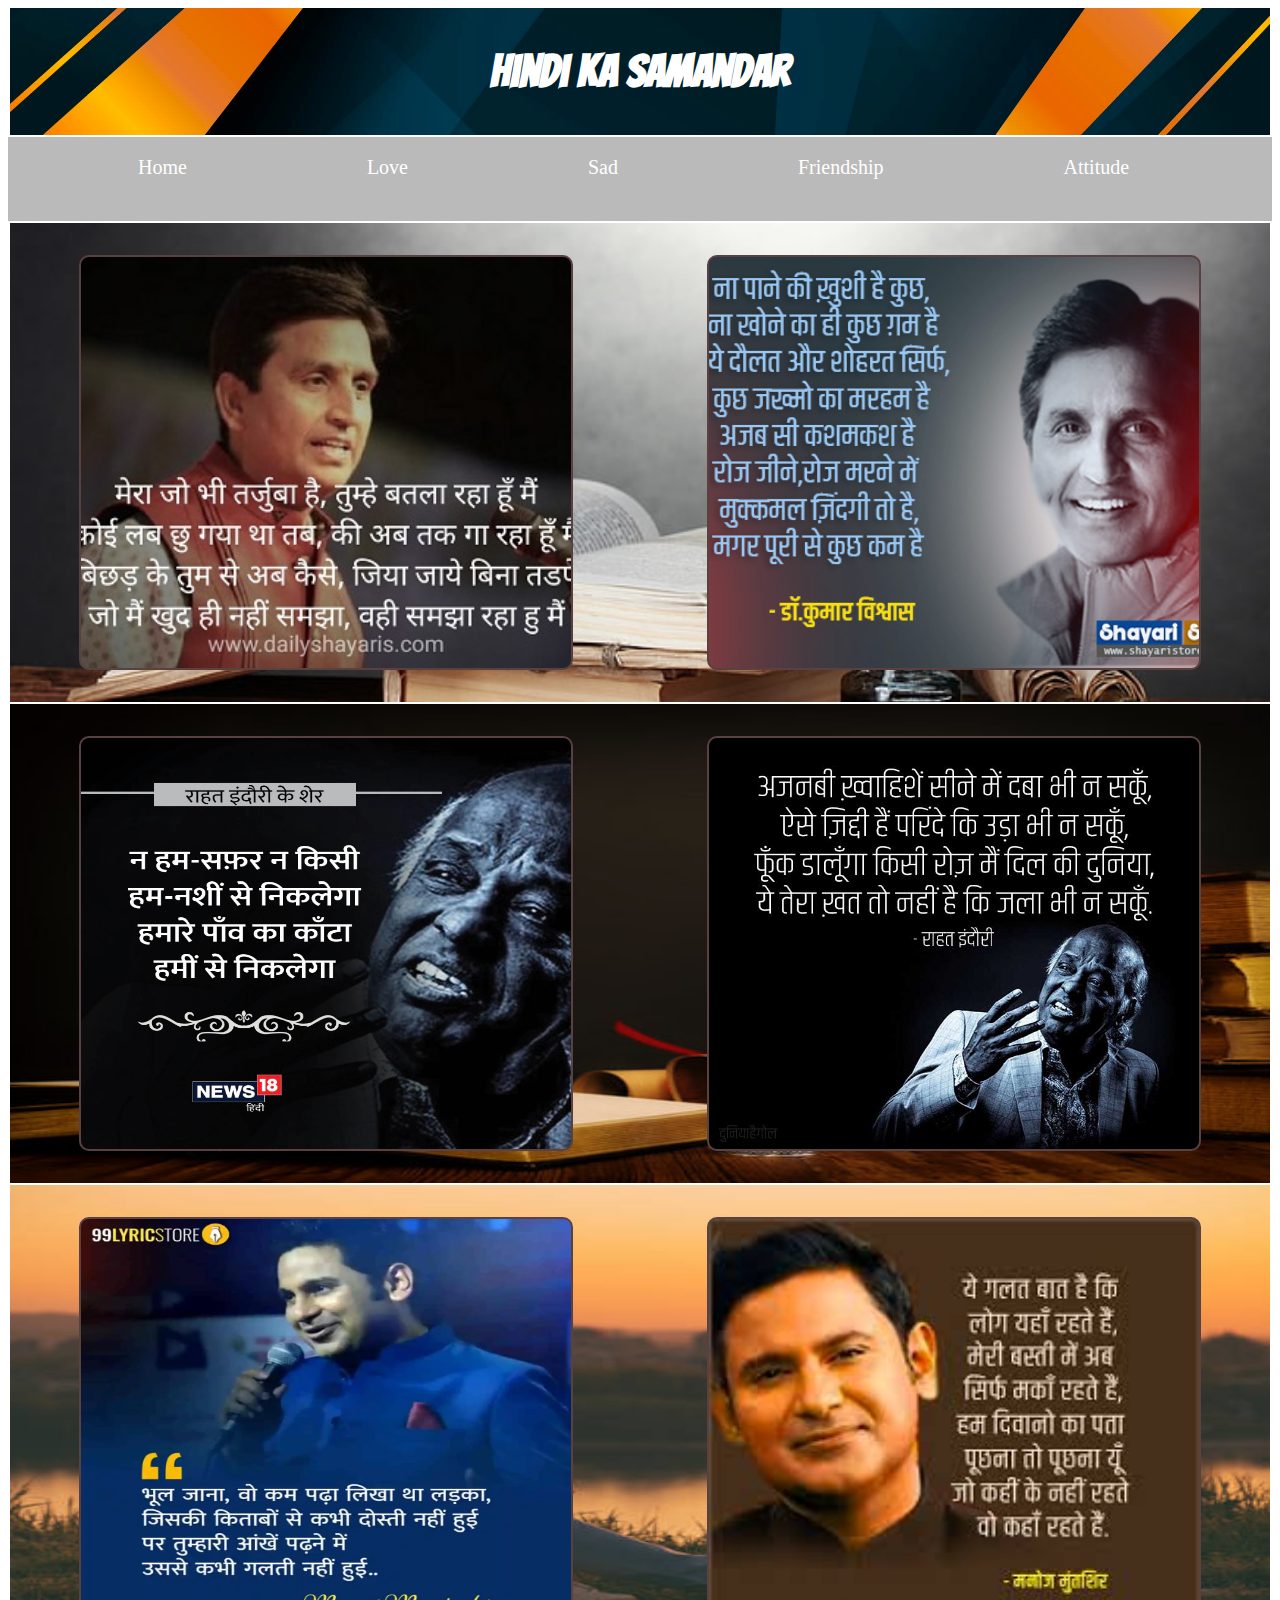
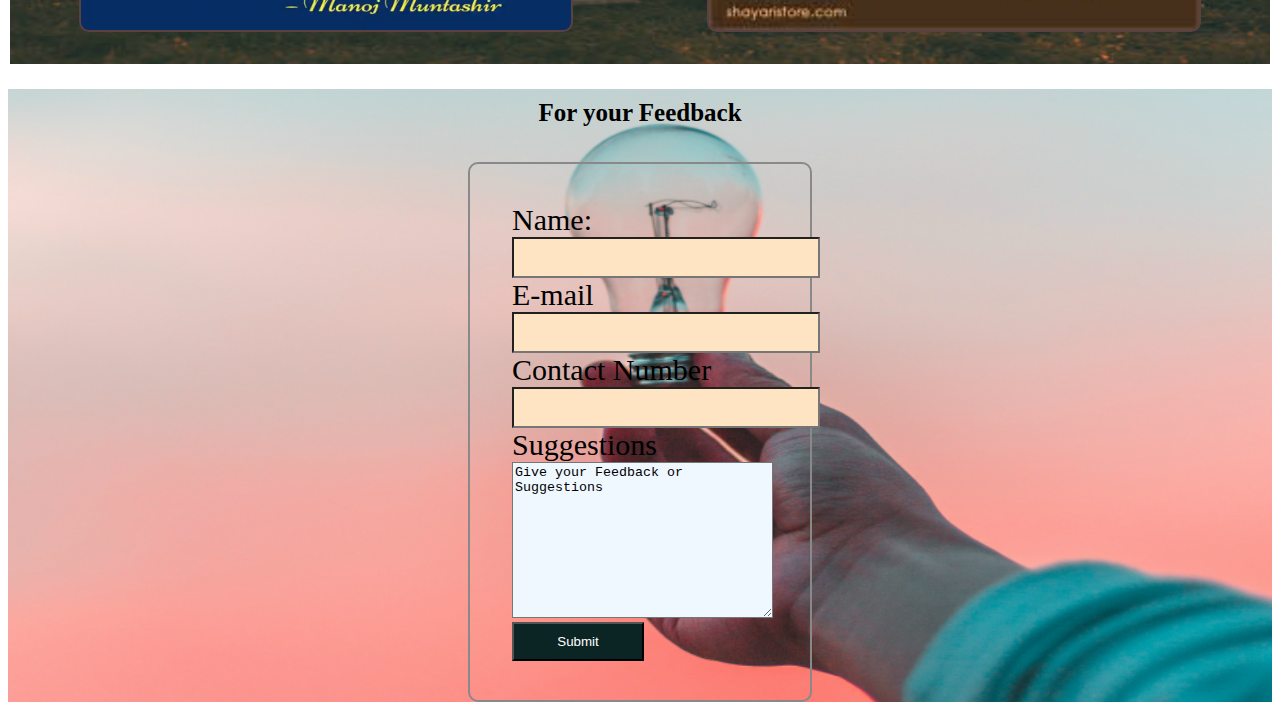
<file: project 4/index.html>
<!DOCTYPE html>
<html lang="en">
<head>
    <meta charset="UTF-8">
    <meta http-equiv="X-UA-Compatible" content="IE=edge">
    <meta name="viewport" content="width=device-width, initial-scale=1.0">
    <title>Hindi Ka Samndar</title>
    <link rel="stylesheet" href="style.css">
    <link rel="preconnect" href="https://fonts.googleapis.com">
<link rel="preconnect" href="https://fonts.gstatic.com" crossorigin>
<link href="https://fonts.googleapis.com/css2?family=Bangers&display=swap" rel="stylesheet">
</head>
<body>
    <div class="upper">
        <h2>Hindi Ka Samandar</h2>
    </div>
    <div class="container-1">
        <nav>
          <ul>
            <li class="item"><a href="#">Home</a></li>
            <li class="item"><a href="#">Love</a></li>
            <li class="item"><a href="#">Sad</a></li>
            <li class="item"><a href="#">Friendship</a></li>
            <li class="item"><a href="#">Attitude</a></li>
            <li class="item"><a href="#">Many More</a></li>
          </ul>
        </nav>
    </div>
    <section>
        <div class="box">
            <div class="box-1">
               
            </div>
            <div class="box-2">
               
            </div>
        </div>
    </section>
    <section>
        
           <div class="page-2">
            <div class="box-3">
               
            </div>
            <div class="box-4">
               
            </div>
           </div>
       
    </section>
    <section>
        
        <div class="page-3">
         <div class="box-5">
            
         </div>
         <div class="box-6">
            
         </div>
        </div>
    
 </section>
 <section>
    <div class="form">
        <h3>For your Feedback</h3>
        <form action="">
            <div class="styleform">
            <label for="name">Name:</label><br>
            <input type="text" ><br>
            <label for="email">E-mail</label><br>
            <input type="email"><br>
            <label for="number">Contact Number</label><br>
            <input type="number"><br>
            <label for="sugget">Suggestions</label><br>
            <textarea name="Suggestions" id="" cols="30" rows="10">Give your Feedback or Suggestions</textarea><br>
            <button>Submit</button>
        </div>
        </form>
    </div>
 </section>
</body>
</html>
</file>
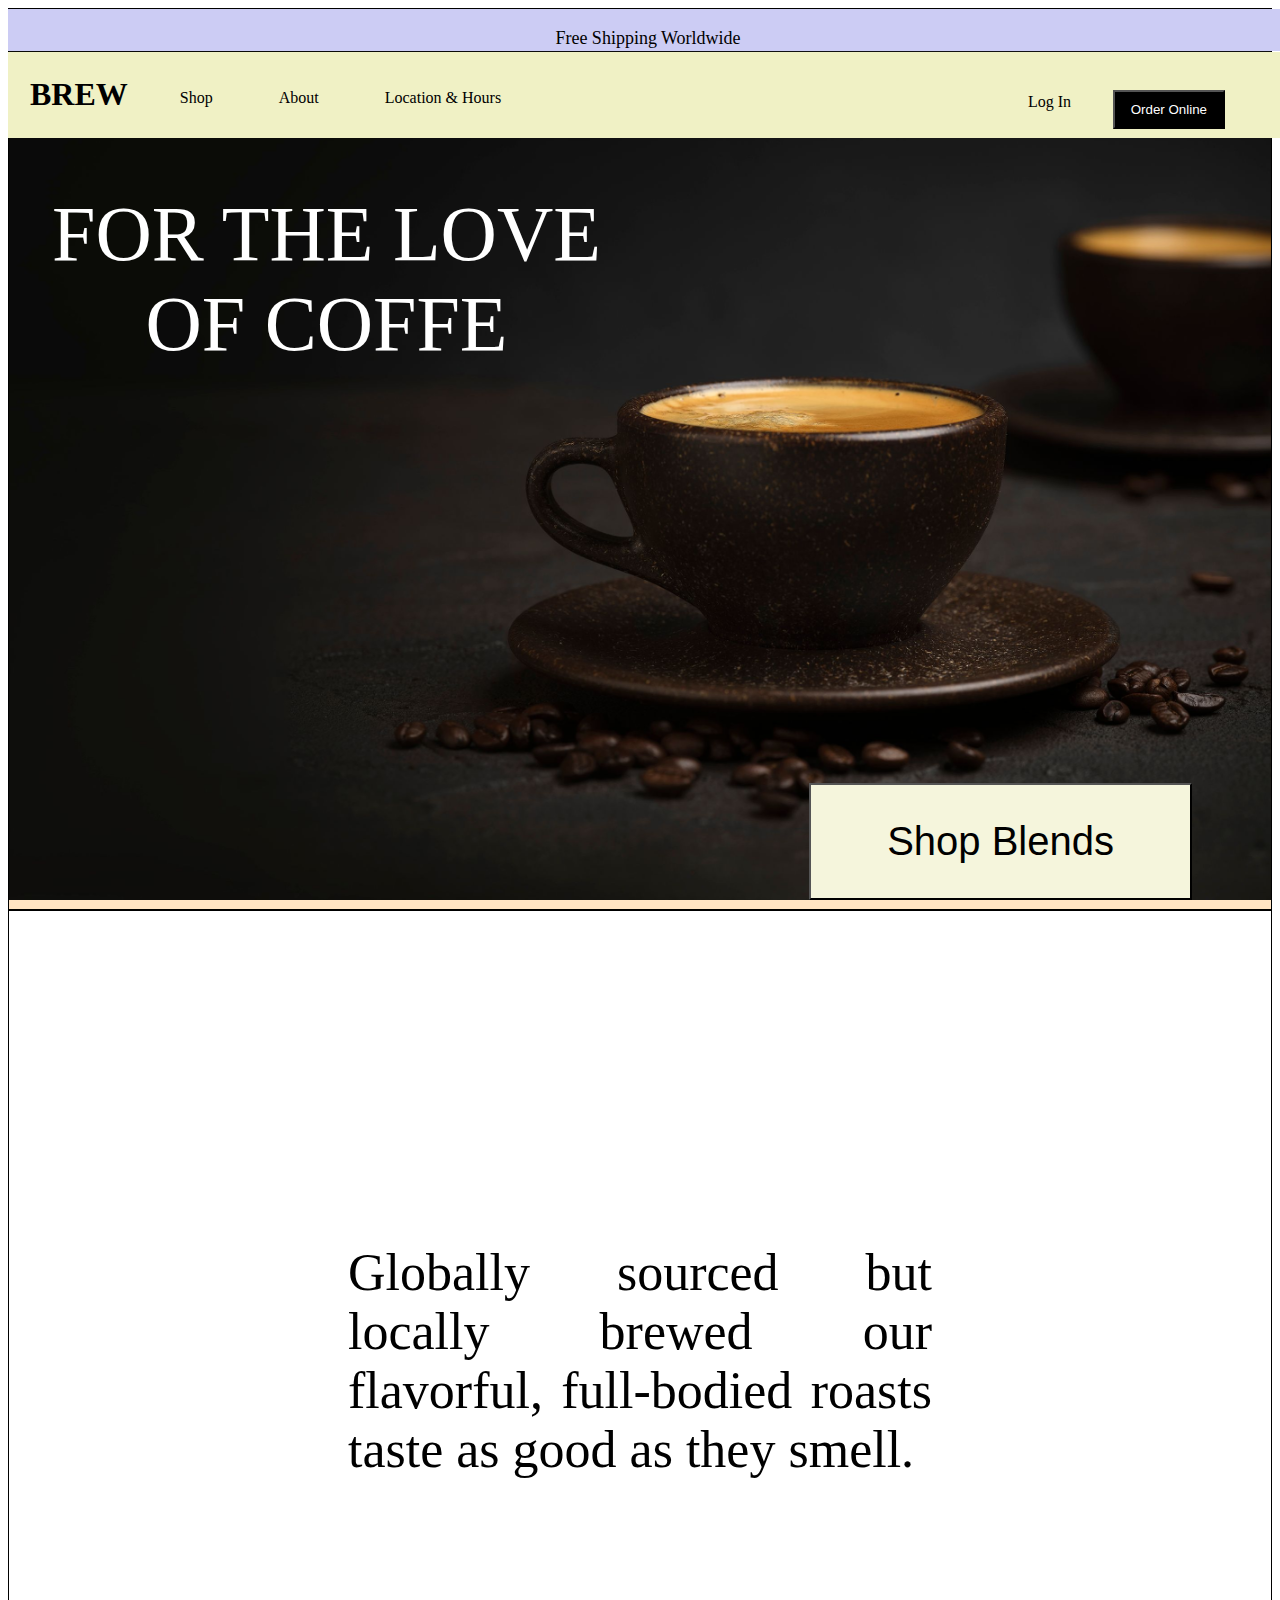
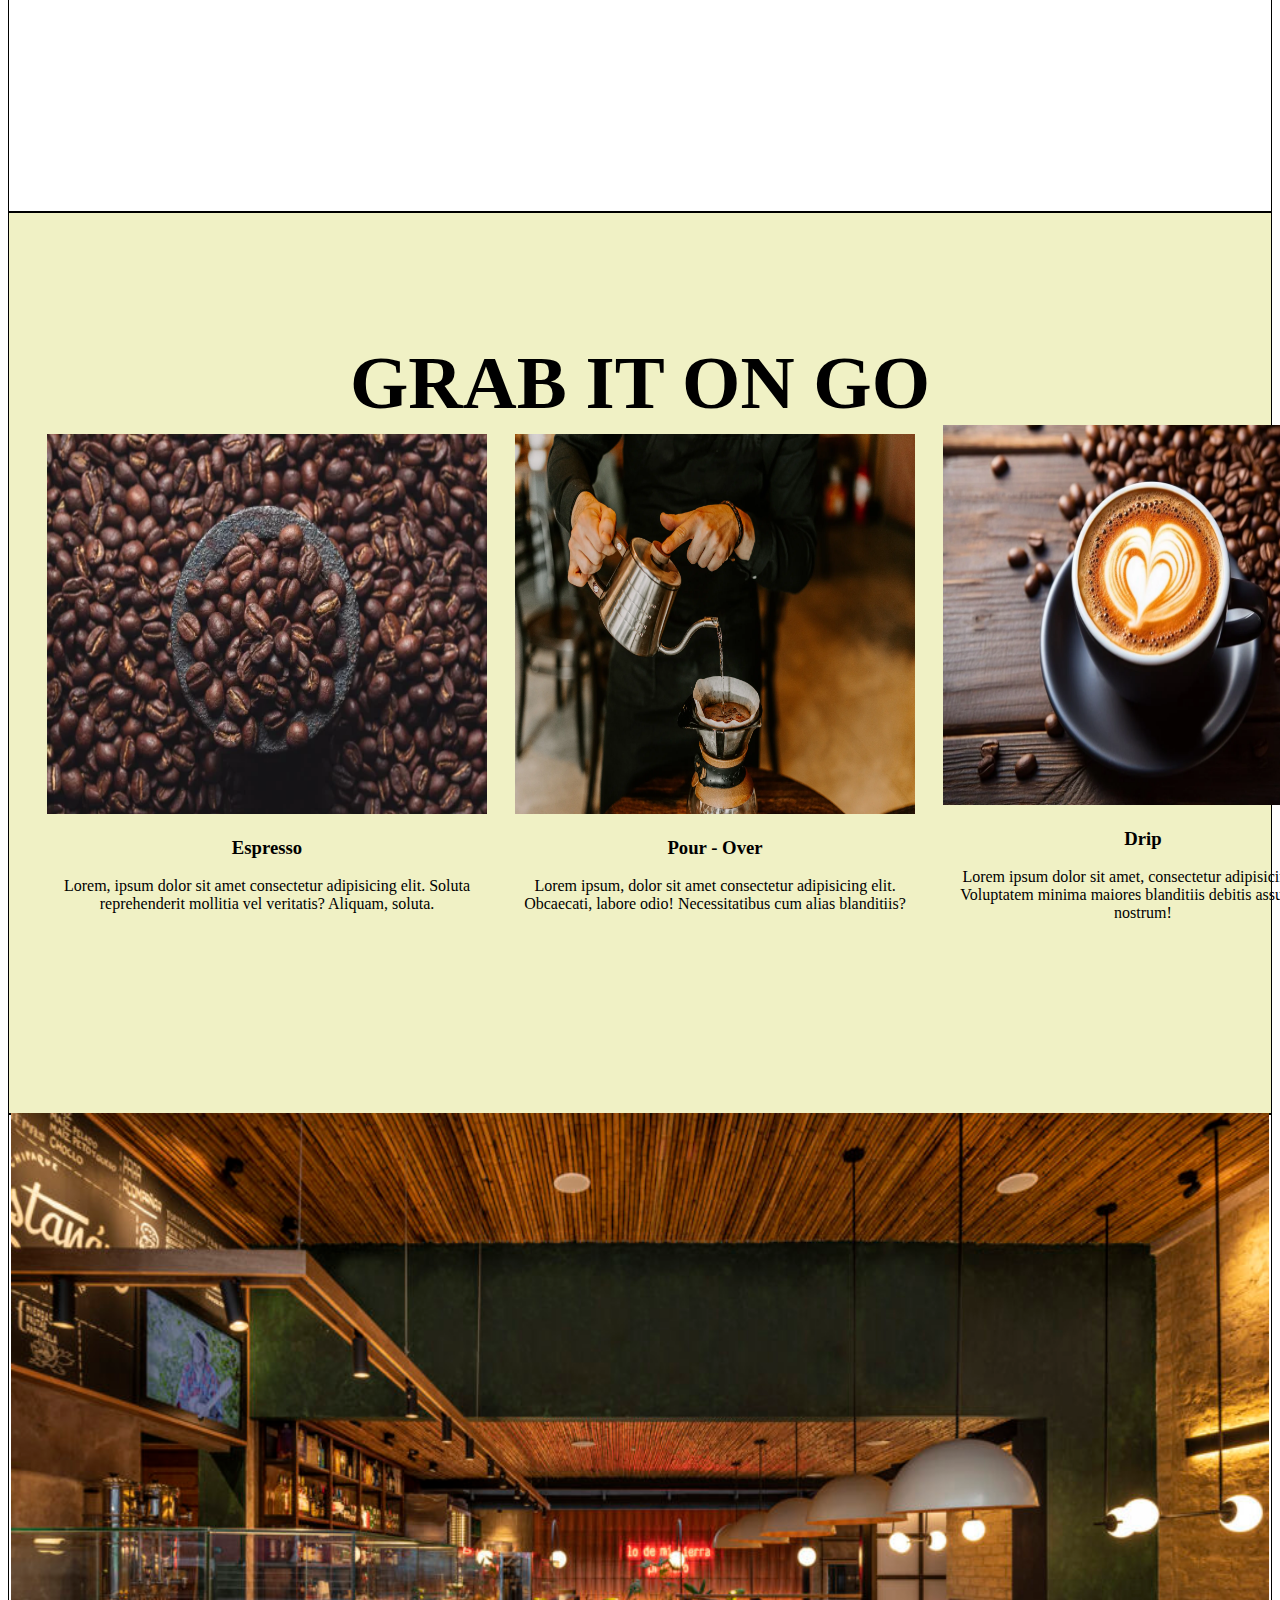
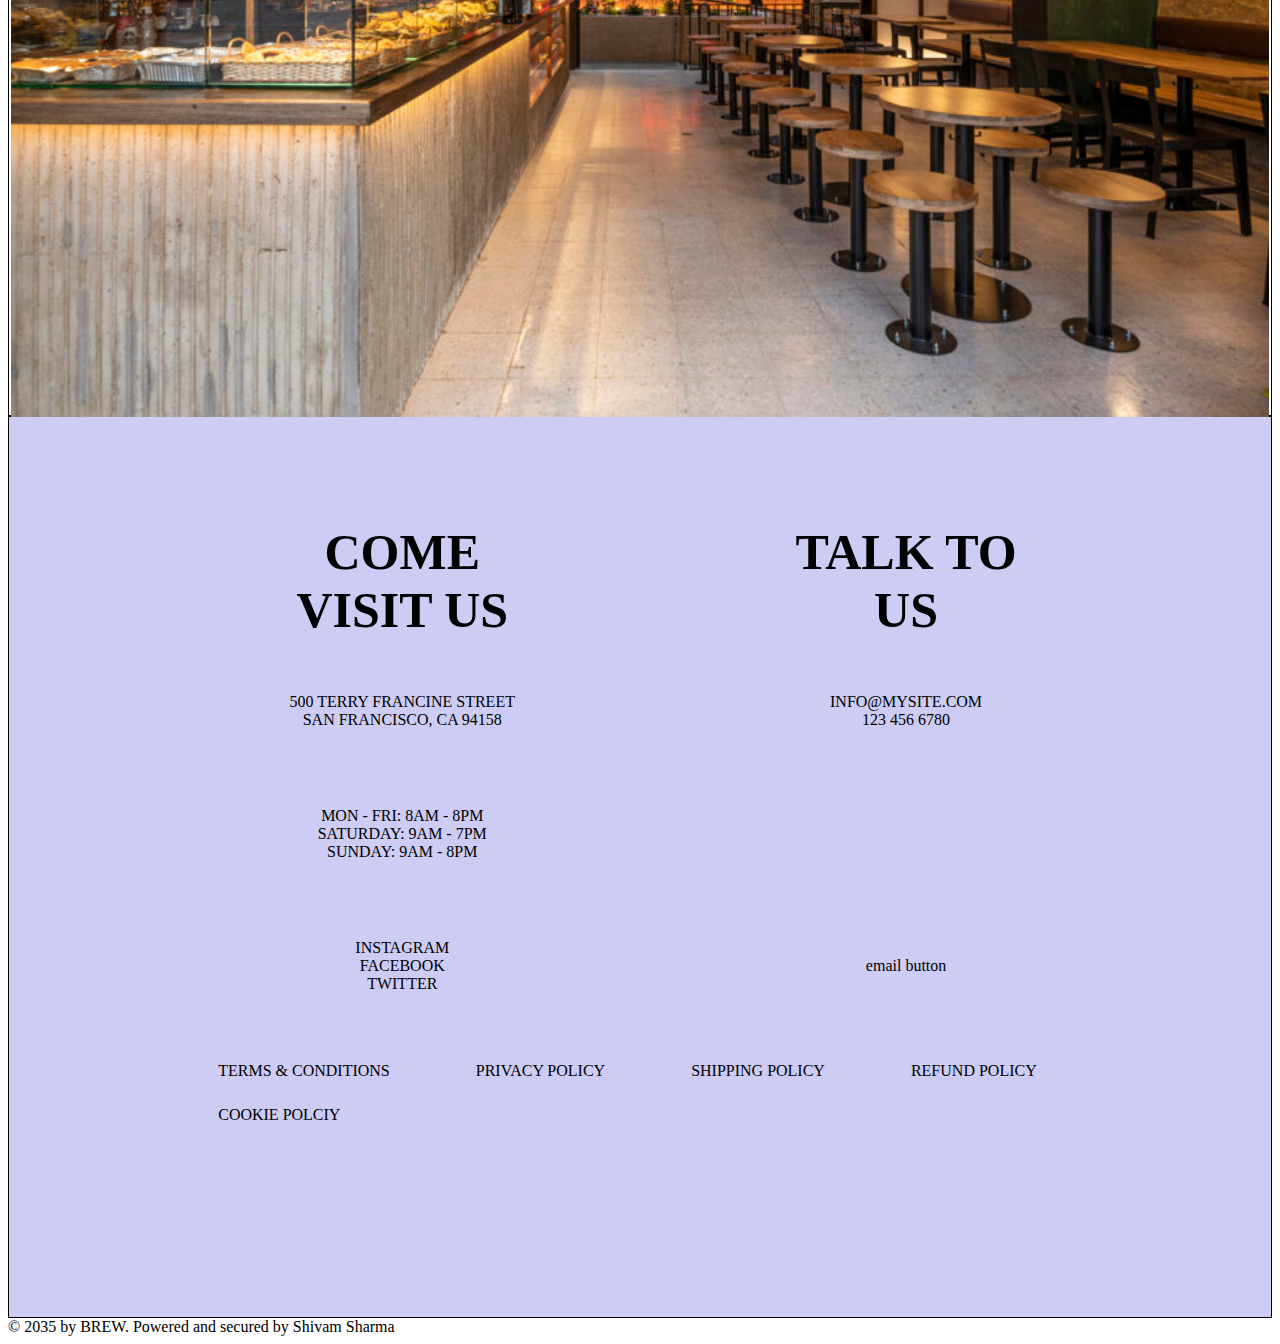
<file: project 5/index.html>
<!DOCTYPE html>
<html lang="en">
<head>
    <meta charset="UTF-8">
    <meta http-equiv="X-UA-Compatible" content="IE=edge">
    <meta name="viewport" content="width=device-width, initial-scale=1.0">
    <title>Coffe Shop</title>
    <link rel="stylesheet" href="style.css">
</head>
<body>
    <header>
        <div class="container-1">
            <p>Free Shipping Worldwide</p>
        </div>
        <div class="navbar">
            <h1>BREW</h1>
            <ul>
                <li><a href="#">Shop</a></li>
                <li><a href="#">About</a></li>
                <li><a href="#">Location & Hours</a></li>
            </ul>
            <a href="#" id="login">Log In</a>
            <div class="btnbox"><button id="btn">Order Online</button></div>
        </div>
    </header>
    
        <section id="first-page" class="fp">
            <p id="para1">FOR THE LOVE <br> OF COFFE</p>
            <div id="btnbox-2">
                <button id="btn-2">Shop Blends</button>
            </div>
        </section>
        <section id="second-page">
            <div class="p3">
                <p id="para3">
                    Globally sourced but locally brewed our flavorful, full-bodied roasts taste as good as they smell.
                </p>
            </div>
            
        </section>
        <section id="third-page">
            <div class="head1">
                <h2>GRAB IT ON GO</h2>
            </div>
            <div class="container-2">
                <table class="table-img">
                    <tr>
                        <td id="r"><img src="img2.webp" height="380px" width="440px" alt="">
                        
                        <h3>Espresso</h3>    <p>Lorem, ipsum dolor sit amet consectetur adipisicing elit. Soluta reprehenderit mollitia vel veritatis? Aliquam, soluta.</p></td>
                        <td id="r"><img src="img3.webp" height="380px" width="400px" alt=""><h3>Pour - Over</h3> <p>Lorem ipsum, dolor sit amet consectetur adipisicing elit. Obcaecati, labore odio! Necessitatibus cum alias blanditiis?</p></td>
                        <td id="r"><img src="img4.webp" height="380px" width="400px" alt=""><h3>Drip</h3> <p>Lorem ipsum dolor sit amet, consectetur adipisicing elit. Voluptatem minima maiores blanditiis debitis assumenda nostrum!</p></td>
                    </tr>
                    
                </table>
            </div>
        </section>
        <section id="fourth-page">
            <div class="page4">
                
            </div>
        </section>
        <section id="fifth-page">
            <div class="contact">
                <table>
                    <tr >
                        <th id="hed">COME VISIT US</th>
                        <th  id="hed">TALK TO US</th>
                    </tr>
                    <tr >
                        <td>
                            500 TERRY FRANCINE STREET<br>
SAN FRANCISCO, CA 94158
                        </td>
                        <td>INFO@MYSITE.COM<br>

                                123 456 6780</td>
                    </tr>
                    <tr >
                        <td>MON - FRI: 8AM - 8PM<br>
                            ​​SATURDAY: 9AM - 7PM<br>
                            ​SUNDAY: 9AM - 8PM</td>
                            <td>
                    </tr>
                    <tr >
                        <td>
                            INSTAGRAM<br>

FACEBOOK<br>

TWITTER
                        </td>
                        <td>
                            email button
                        </td>
                    </tr>
                </table>
                <div class="bottom-nav">
                    <ul>
                        <li><a href="#">TERMS & CONDITIONS</a></li>
                        <li><a href="#">PRIVACY POLICY</a></li>
                        <li><a href="#">SHIPPING POLICY</a></li>
                        <li><a href="#">REFUND POLICY</a></li>
                        <li><a href="#">COOKIE POLCIY</a></li>
                    </ul>
                </div>
            </div>
           
        </section>
        <footer> © 2035 by BREW. Powered and secured by Shivam Sharma</footer>
</body>
</html>
</file>
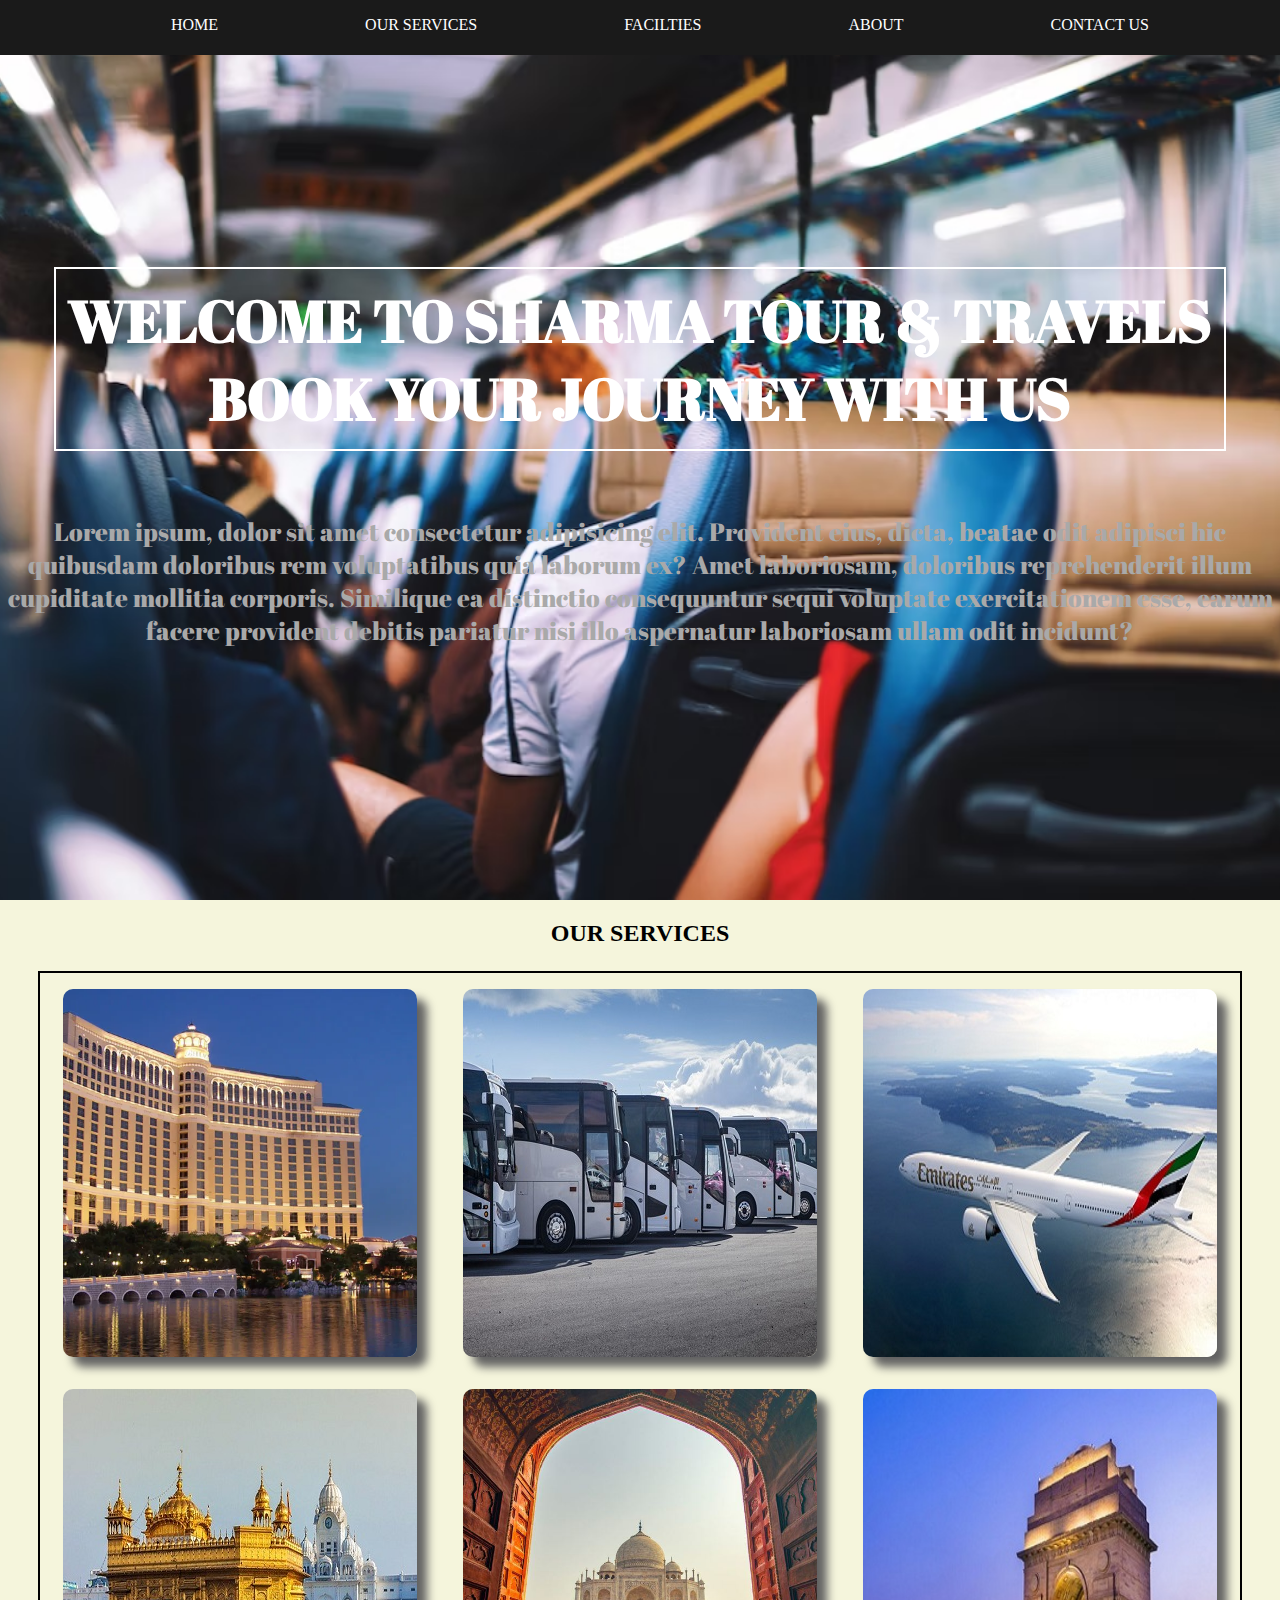
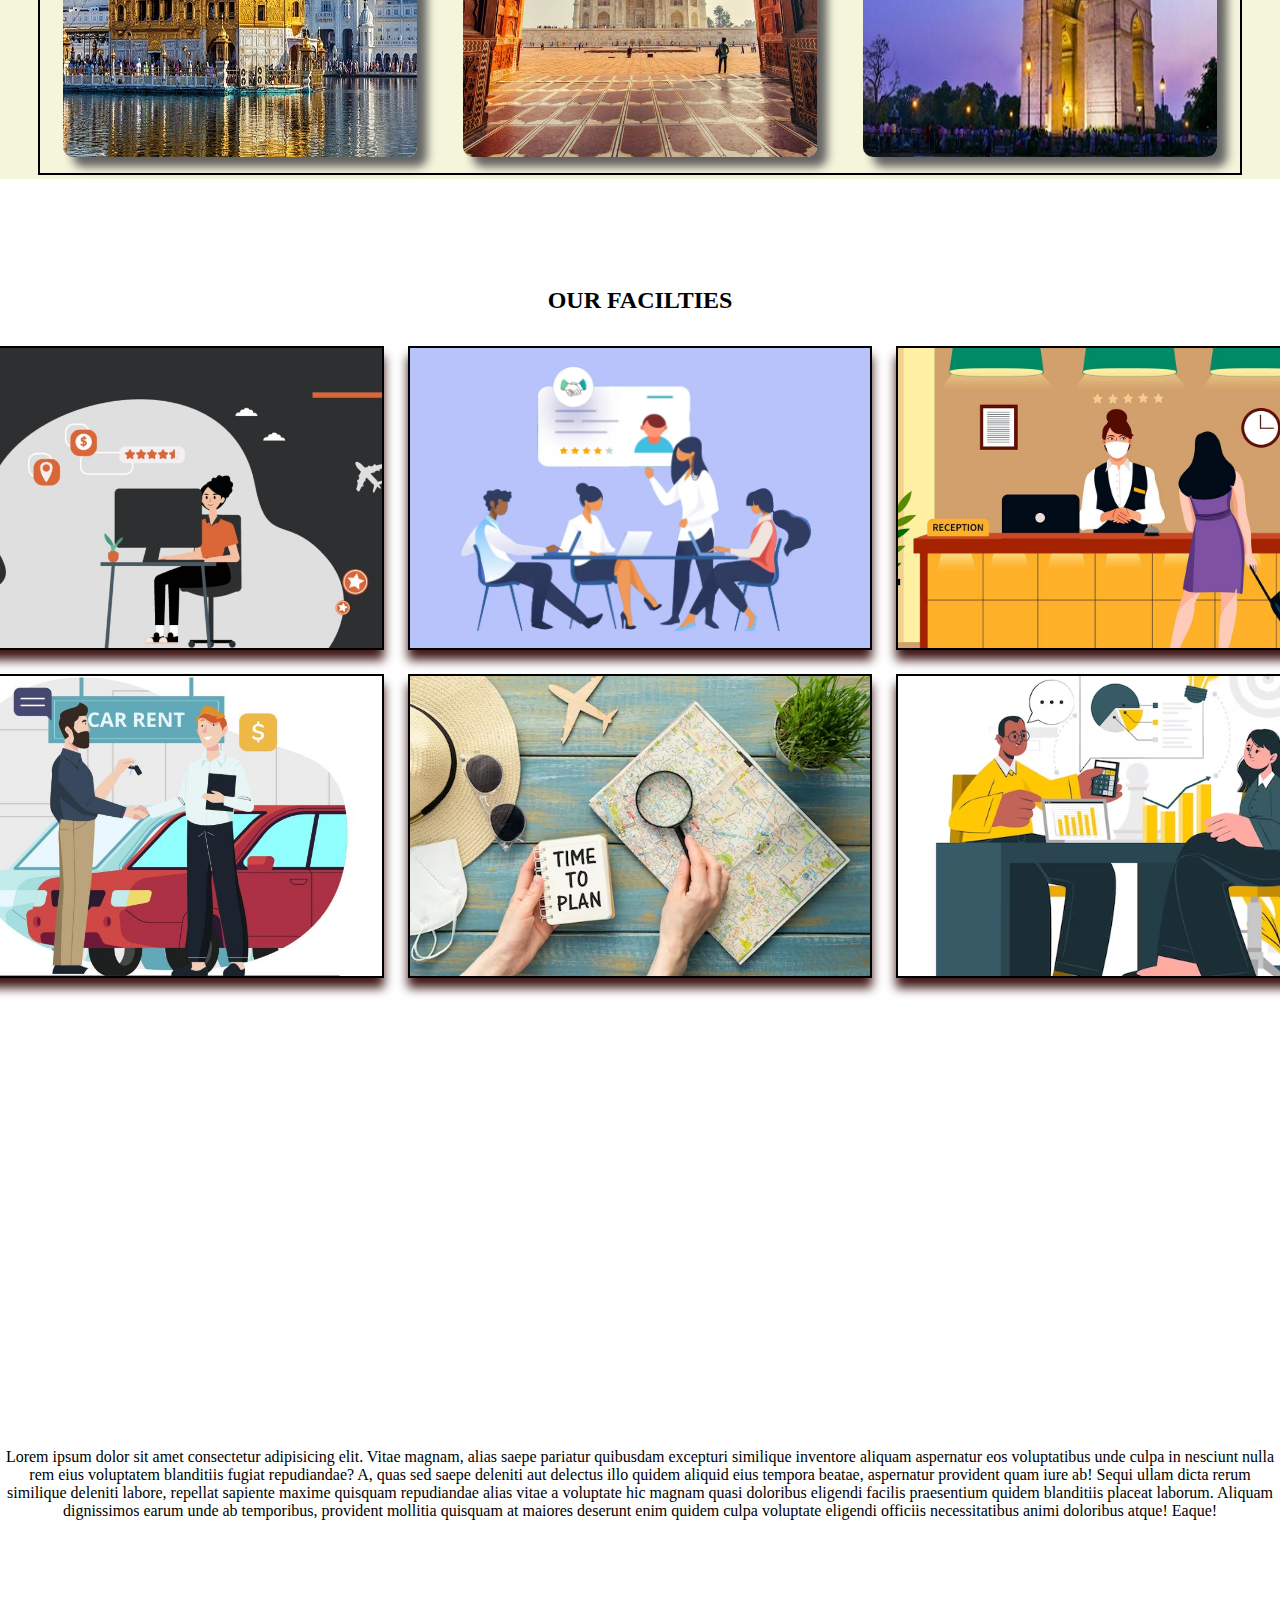
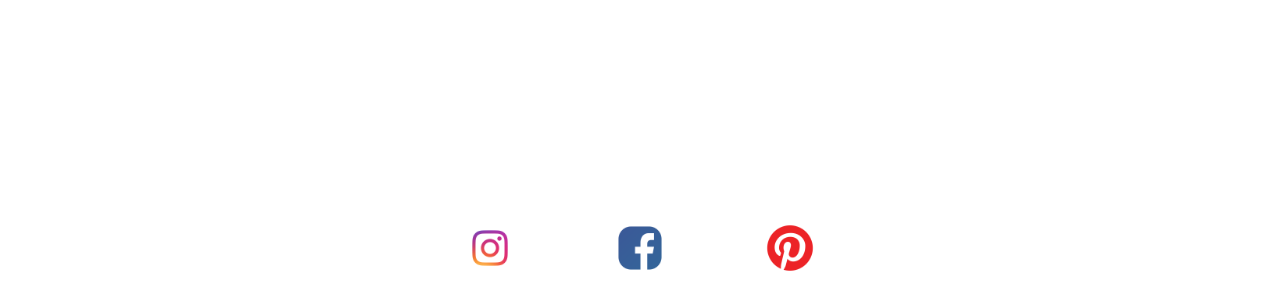
<file: project 6/index.html>
<!DOCTYPE html>
<html lang="en">
<head>
    <meta charset="UTF-8">
    <meta http-equiv="X-UA-Compatible" content="IE=edge">
    <meta name="viewport" content="width=device-width, initial-scale=1.0">
    <title>Sharma Tour & Travels </title>
    <link rel="stylesheet" href="style.css">
    <link rel="preconnect" href="https://fonts.googleapis.com">
<link rel="preconnect" href="https://fonts.gstatic.com" crossorigin>
<link href="https://fonts.googleapis.com/css2?family=Abril+Fatface&display=swap" rel="stylesheet">
</head>
<body>
    <div class="navbar">
        <ul id="navbox">
            <li><a href="#home">HOME</a></li>
            <li><a href="#services">OUR SERVICES</a></li>
            <li><a href="#facility">FACILTIES</a></li>
            <li><a href="#about">ABOUT</a></li>
            <li><a href="#contact">CONTACT US</a></li>
        </ul>
    </div>
    <section id="home">
        <div class="page1">
            <h1 id="head1">WELCOME TO SHARMA TOUR & TRAVELS <br>
                BOOK YOUR JOURNEY WITH US</h1>
                <p id="para1">Lorem ipsum, dolor sit amet consectetur adipisicing elit. Provident eius, dicta, beatae odit adipisci hic quibusdam doloribus rem voluptatibus quia laborum ex? Amet laboriosam, doloribus reprehenderit illum cupiditate mollitia corporis. Similique ea distinctio consequuntur sequi voluptate exercitationem esse, earum facere provident debitis pariatur nisi illo aspernatur laboriosam ullam odit incidunt?</p>
        </div>
        
    </section>
    <section id="services">
        <h2>OUR SERVICES</h2>
        <div class="container">
            <div class="box" id="box-1"></div>
            <div class="box" id="box-2"></div>
            <div class="box" id="box-3"></div>
            <div class="box" id="box-4"  ></div>
            <div class="box" id="box-5"></div>
            <div class="box" id="box-6"></div>
        </div>
    </section>
    <section id="facility">
            <h2>OUR FACILTIES</h2>
        <div class="page2">
            <div class="fac" id="fac-1"><div class="text">
                <h3>Travel Management</h3>
One of the best services offered by tour operators is travel management. They provide various travel management services, including transport ticketing, accommodations, car rentals, etc. Tour operators also provide great deals and discounts while offering these services.
            </div></div>
            <div class="fac" id="fac-2"><div class="text">
                <h3>Consulting Services</h3>
                Consulting services provided by the tour operators include services related directly or indirectly to travel. You can get guidance about various destinations, tour packages, cost optimization, and more. They interact with customers, ask relevant questions and try to understand their requirements and travel preferences.
            </div></div>
            <div class="fac" id="fac-3"><div class="text">
               <h3>Hotel Reservation</h3> 
Tour operators assist visitors in reserving hotels according to their needs. You can get the hotel of your expectation ranging from luxury to the ones within your budget. If you wish to enjoy a hassle-free vacation while traveling to this island, contact the best travel agency in Andaman to ensure that the bookings are made accurately and efficiently.
            </div></div>
            <div class="fac" id="fac-4"><div class="text">
               <h3>Car Rental Services</h3> 
Travel agencies provide services such as car rentals for visitors. If you wish to enjoy a luxurious travel without interference, then you can get help from your tour operator with car rental. Select the vehicle of your choice and travel to the destination that you desire. You can also enjoy services like pick and drop, experienced drivers, including more.
            </div></div>
            <div class="fac" id="fac-5"><div class="text">
               <h3> Itinerary Planning</h3>
Based on customer preferences, travel agents create detailed travel itineraries, including destinations, accommodations, activities, and transportation options. They consider several factors, such as travel dates, budget-related concerns, and client requests.
            </div></div>
            <div class="fac" id="fac-6"><div class="text">
               <h3>Knowledge of Destinations</h3> 
Travel agents possess vast knowledge about the destinations they take their customers. They are aware of popular attractions, rules, and regulations to be followed in a certain region. Besides, they also guide weather conditions and safety considerations. All information is well provided, enabling tourists to make a clear decision about their travel plan.
            </div></div>
        </div>
    </section>
    <section id="about">
<p>Lorem ipsum dolor sit amet consectetur adipisicing elit. Vitae magnam, alias saepe pariatur quibusdam excepturi similique inventore aliquam aspernatur eos voluptatibus unde culpa in nesciunt nulla rem eius voluptatem blanditiis fugiat repudiandae? A, quas sed saepe deleniti aut delectus illo quidem aliquid eius tempora beatae, aspernatur provident quam iure ab! Sequi ullam dicta rerum similique deleniti labore, repellat sapiente maxime quisquam repudiandae alias vitae a voluptate hic magnam quasi doloribus eligendi facilis praesentium quidem blanditiis placeat laborum. Aliquam dignissimos earum unde ab temporibus, provident mollitia quisquam at maiores deserunt enim quidem culpa voluptate eligendi officiis necessitatibus animi doloribus atque! Eaque!</p>
<div class="icon">
    <div class="item"><a href="https://www.instagram.com/"><img src="insta-logo.png" alt=""></a>
    </div>
    <div class="item"><a href="https://www.facebook.com/"><img src="fb-logo.png" alt=""></div></a>
    <div class="item"><a href="https://in.pinterest.com/"><img src="pint-logo.png" alt=""></div></a>
</div>    
</section>
   
</body>
</html>
</file>
<file: project 4/style.css>
.upper {
    justify-content: center;
    color: white;
    align-items: center;
    text-align: center;
    padding : 2px 2px;
    margin: 2px 2px;
    /* border: 2px solid red; */
    font-family: 'Bangers', cursive;
    font-size: 30px;
    background: url('img/back-1.jpg') center center/cover;
}

.container-1{
    display: flex;
    /* border: 2px solid blue; */
    display: flex;
    align-items: center;
    position: relative;
    top: 0px;
}
.container-1::before{
    content: "";
    background-color: rgb(186, 186, 186);
    position: absolute;
    top: 0px;
    left: 0px;
    height: 100%;
    width: 100%;
    z-index: -1;

}
.container-1 ul{
    display: flex;
    list-style: none;
}
.container-1 ul li a{
    text-decoration: none;
    padding: 3px 90px;
    display: block;
    font-size: 20px;
    align-items: center;
    justify-content: center;
    color: white;
    
}
.container-1 ul li a:hover{
    color: white;
    background-color: black;
}
.bacground img{
    height: 100%;
    width: 100%;
    opacity: .5;
}

/* first page  */
.box{
    padding: 2px 2px;
    margin: 2px 2px;
    display: flex;
    background: url('img/back-2.jpg') center center/cover;
}
.box-1{
    border: 2px solid #5a4141;
    padding: 17px 43px;
    margin: 30px 67px;
    height: 377px;
    width: 601px;
    border-radius: 10px;
    background: url('img/shayri-1.jpg')center center/cover;
    

}
.box-1:hover{
    box-shadow: 10px 10px 10px rgb(149, 149, 149);
    cursor: pointer;
}
.box-2{
    border: 2px solid #5a4141;
    padding: 17px 43px;
    margin: 30px 67px;
    height: 377px;
    width: 601px;
    border-radius: 10px;
    background: url('img/shayri-2.jpg')center center/cover;

}
.box-2:hover{
    box-shadow: 10px 10px 10px rgb(149, 149, 149);
    cursor: pointer;
}
/* second page  */
.page-2{
    padding: 2px 2px;
    margin: 2px 2px;
    display: flex;
    /* height: 250px; */
    /* width: 350px; */
    background: url('img/back-3.jpg') center center/cover;
    background-repeat: no-repeat;
    background-size: 100% 100%;
}


.box-3{
    border: 2px solid #5a4141;
    padding: 17px 43px;
    margin: 30px 67px;
    height: 377px;
    width: 601px;
    border-radius: 10px;
    background: url('img/shayri-3.jpg')center center/cover;
    background-repeat: no-repeat;
    background-size: 100% 100%;

}
.box-3:hover{
    box-shadow: 10px 10px 10px rgb(149, 149, 149);
    cursor: pointer;
}
.box-4{
    border: 2px solid #5a4141;
    padding: 17px 43px;
    margin: 30px 67px;
    height: 377px;
    width: 601px;
    border-radius: 10px;
    background: url('img/shayri-4.jpg')center center/cover;
    background-repeat: no-repeat;
    background-size: 100% 100%;

}
.box-4:hover{
    box-shadow: 10px 10px 10px rgb(149, 149, 149);
    cursor: pointer;
}
/* third page  */
.page-3{
    padding: 2px 2px;
    margin: 2px 2px;
    display: flex;
    /* height: 250px; */
    /* width: 350px; */
    background: url('img/back-4.jpg') center center/cover;
    background-repeat: no-repeat;
    background-size: 100% 100%;
}

.box-5{
    border: 2px solid #5a4141;
    padding: 17px 43px;
    margin: 30px 67px;
    height: 377px;
    width: 601px;
    border-radius: 10px;
    background: url('img/shayri-5.jpg')center center/cover;
    background-repeat: no-repeat;
    background-size: 100% 100%;

}
.box-5:hover{
    box-shadow: 10px 10px 10px rgb(149, 149, 149);
    cursor: pointer;
}
.box-6{
    border: 2px solid #5a4141;
    padding: 17px 43px;
    margin: 30px 67px;
    height: 377px;
    width: 601px;
    border-radius: 10px;
    background: url('img/shayri-6.jpg')center center/cover;
    background-repeat: no-repeat;
    background-size: 100% 100%;

}
.box-6:hover{
    box-shadow: 10px 10px 10px rgb(149, 149, 149);
    cursor: pointer;
}

/* form  */
.form{
  background: url('img/back-5.jpg') center center/cover;
    background-repeat: no-repeat;
    background-size: 100% 100%;
}
h3{
    justify-content: center;
    align-items: center;
    text-align: center;
    font-size: 25px;
    padding: 10px 25px;
}
.styleform{
    padding: 39px 42px;
    margin: 9px 460px;
    border: 2px solid rgb(137, 137, 137);
    border-radius: 10px;
    position: relative;
    justify-content: center;
    align-items: center;
}
.styleform label{
    color: black;
    font-size: 30px;
    justify-content: center;
    align-items: center;
}
.styleform input textarea{
    height: 39px;
    width: 25px;
    justify-content: center;
    align-items: center;
}
input{
    background-color: bisque;
    width: 300px;
    height: 35px;
}
textarea{
    background-color: aliceblue;
}
.styleform button{
    height: 39px;
    width: 132px;
    justify-content: center;
    align-items: center;
    background-color: rgb(11, 36, 36);
    color: white;
}
.styleform button:hover{
    background-color: rgb(39, 12, 76);
box-shadow: 3px 3px 5px rgb(77, 0, 42);}
</file>
<file: project 5/style.css>
/* header */
header{
    position: fixed;
    display: inline-block;
    width: 100%;
    z-index: 1;
}
.container-1{
    /* border: 2px solid red; */
    margin: 1px 0px;
    padding: 1px 0px;
    height: 40px;
    text-align: center;
    background-color: rgb(204, 204, 244);
    display: inline-block;
    width: 100%;
}
.container-1 p{
    font-size: 18px;
   
}
.navbar{
    /* border: 2px solid blue; */
    padding: 3px 3px;
    display: inline-block;
    width: 100%;
    background-color:rgb(240, 241, 197) ;
    
}
.navbar li{
    float : left;
    text-decoration: none;
    list-style: none;
    padding: 18px 3px;
}
.navbar h1{
    float : left;
    padding: 0px 19px;

}
.navbar li a{
    text-decoration: none;
    padding: 12px 30px;
    color: black;
    font-size: 16px;
}
.navbar li a:hover{
    color: rgba(0, 184, 92, 0.852);
}
#login{
    float :right;
    padding: 22px 220px;
    display: inline;
    text-decoration: none;
    color: black;
}
#login:hover{
    color:rgb(0, 68, 34)
}
.btnbox{
    position: absolute;
    right: 63px;
    top: 82px;
    display: inline-block;
}
#btn{
    float : right;
    padding: 10px 16px;
    background-color: black;
    color: white;
}
#btn:hover{
    background-color: green;
}

/* first page */
section {
    height: 100vh;
    border: 1px solid black;
    display: flex;
    justify-content: center;
    align-items: center;
    text-align: center;
    
    background-size: cover; /* Add this line */
    background-position: center center; /* Add this line */
    background-repeat: no-repeat; /* Add this line */
    background-attachment: fixed; /* Add this line */
}
#first-page{
    background-image: url("img1.jpg");
}
#para1{
    position: absolute;
    top: 111px;
    left: 52px;
    color: white;
    font-size: 78px;
}
#btnbox-2{
    position: absolute;
    bottom: 0px;
    right: 88px;
}
#btn-2{
    padding: 34px 76px;
    font-size:40px;
    background-color: beige;
}
#btn-2:hover{
background-color: rgb(0, 167, 64);
}
/* page 2  */
.p3{
    padding: 22px 339px;
    /* border: 2px solid black; */
}
#para3{
    font-size: 52px;
    text-align: justify;
}
.fp{
    background-color: bisque;
}

/* third-page  */
#third-page{
    background-color: rgb(240, 241, 197) ;;
}
.head1{
    /* border: 2px solid red; */
    padding: 12px 3px;
    position: relative;
    margin : auto;
    top:-280px;
    font-size: 50px;
    
}
.container-2{
    /* border: 3px solid blue; */
    width: 95%;
    display: inline-block;
    height: 500px;
    position: absolute;
    margin: 12px 16px;
}
.table-img{
    margin: auto;
}
#r{
    padding: 10px 13px
}
/* page-4 */
.page4{
    margin: 2px 2px;
    padding: 2px 2px;
    background-image: url("img5.jpg");
    display: inline-block;
    background-repeat: no-repeat;
    background-size: 100% 100%;
    /* border: 2px solid red; */
    height: 100%;
    width: 100%;
}
/* page 5 */
#fifth-page{
    background-color:rgb(204, 204, 244); ;
}
.contact{
    /* border: 2px solid red; */
    height: 80%;
    width: 80%;
}
#hed{
    font-size: 50px;
    padding: 14px 119px;
}
.contact table tr td {
    padding: 38px 3px;
}
.bottom-nav li{
float: left;
text-decoration: none;
list-style: none;
padding:  13px 43px;
}
.bottom-nav li a{
    text-decoration: none;
    color: black;
}
</file>
<file: project 6/style.css>
body{
    margin: 0;
    top: 0;
}
/* navigation bar  */
.navbar{

    /* border: 2px solid black; */
    width: 100%;
  position:absolute;
    height: 55px;
    background-color: rgb(26, 26, 26);
}
#navbox{
    display: flex;
    list-style-type: none;
    justify-content:space-evenly;
    
}
#navbox a {
text-decoration: none;
color: rgb(255, 255, 255);
transition: 0.4s;
padding: 16px;
border-radius: 7px;

}
#navbox a:hover{
background-color: aliceblue;
color: brown;

}

/* home page  */
#home{
    height: 100vh;
    /* border: 1px solid black; */
    display: flex;
    justify-content: center;
    align-items: center;
    text-align: center;
    background-size: cover; /* Add this line */
    background-position: center center; /* Add this line */
    background-repeat: no-repeat; /* Add this line */
    background-attachment: fixed; /* Add this line */
    background-image: url("img1.avif");
}
.page1
{
    /* border: 2px solid blue; */
}
#head1{
    /* border: 2px solid red; */
    font-size: 58px;
    color: white;
    font-family: 'Abril Fatface', serif;
    border: 2px solid white;
    display: inline-block;
    padding: 12px;
}
#para1{
    font-size: 25px;
    color: rgb(169, 169, 169);
    font-family: 'Abril Fatface', serif;
}


/* services  */
#services{
    display: flex;
    flex-direction: column;
    justify-content: center;
    align-items: center;
    background-color: beige;
}
.container{
    background-color: beige;
    border: 2px solid rgb(0, 0, 0);
    width:  1200px;
    height: 800px;
    display: grid;
    margin: 4px 4px;
    grid-template-columns: 1fr 1fr 1fr;
    justify-content: center;
}
.box{
    /* border: 2px solid black; */
    border-radius: 10px;
    box-shadow: 10px 10px 10px rgb(98, 98, 98);
    height: auto;
    width: auto;
    padding: 12px 4px;
    margin: 16px 23px;
  
    
}
#box-1{
    background: url('s1.webp')center center/cover;
}
#box-2{
    background: url('s2.jpg')center center/cover;
}
#box-3{
    background: url('s3.jpg')center center/cover;
    
}
#box-4{
    background: url('s4.jpg')center center/cover;
    
}
#box-5{
    background: url('s5.jpg')center center/cover;
    
}
#box-6{
    background: url('s6.jpeg')center center/cover;
    
}
.box:hover{
    opacity: 0.5;
}

/* page3 --> facility */
#facility{
    height: 100vh;
    /* border: 1px solid black; */
    display: flex;
    justify-content: center;
    flex-direction: column;
    align-items: center;
    text-align: center;
    background-size: cover; /* Add this line */
    background-position: center center; /* Add this line */
    background-repeat: no-repeat; /* Add this line */
    background-attachment: fixed; /* Add this line */
    background-image: url("page3.jpg"); 
}
.page2{
    /* border: 2px solid black; */
    display: grid;
    grid-template-columns: 1fr 1fr 1fr;
}
.fac{
    border: 2px solid rgb(0, 0, 0);
    box-shadow: 0px 10px 10px #401717;
    width: 460px;
    height: 300px;
    text-align: center;
    justify-content: center;
    align-items: center;
    margin: 12px;
}
.text{
    display: none;
    width: inherit;
    height: inherit;
    flex-direction: column;
    justify-content: center;
    align-items: center;
    text-align: center;
    color: white;
    font-size: 20px;
    background-color: rgba(70, 70, 70, 0.626);

}


#fac-1{
    background: url('fac1.jpg')center center/cover;
}
#fac-2{
    background: url('fac2.webp')center center/cover;
}
#fac-3{
    background: url('fac3.jpg')center center/cover;
}
#fac-4{
    background: url('fac4.jpg')center center/cover;
}
#fac-5{
    background: url('fac5.avif')center center/cover;
}
#fac-6{
    background: url('fac6.avif')center center/cover;
}
.fac:hover .text{
    display: flex;
}
/* page 4 --> about */
#about{
    height: 90vh;
    /* border: 1px solid black; */
    display: flex;
    position: relative;
    justify-content: center;
    flex-direction: column;
    align-items: center;
    text-align: center;
    background-size: cover; /* Add this line */
    background-position: center center; /* Add this line */
    background-repeat: no-repeat; /* Add this line */
    background-attachment: fixed; /* Add this line */
    background-image: url("about.jpg"); 
}

.icon{
    display: flex;
    /* border: 2px solid black; */
    flex-direction: row;
    position:absolute;
    bottom: 0;
}
.item img{
    height: 50px;
    width: 50px;
}
.item{
    padding: 12px 50px;
    transition: transform 0.5;
}
.item:hover{
    transform: scale(1.5);
}
/* page 5 --> contact */
</file>
